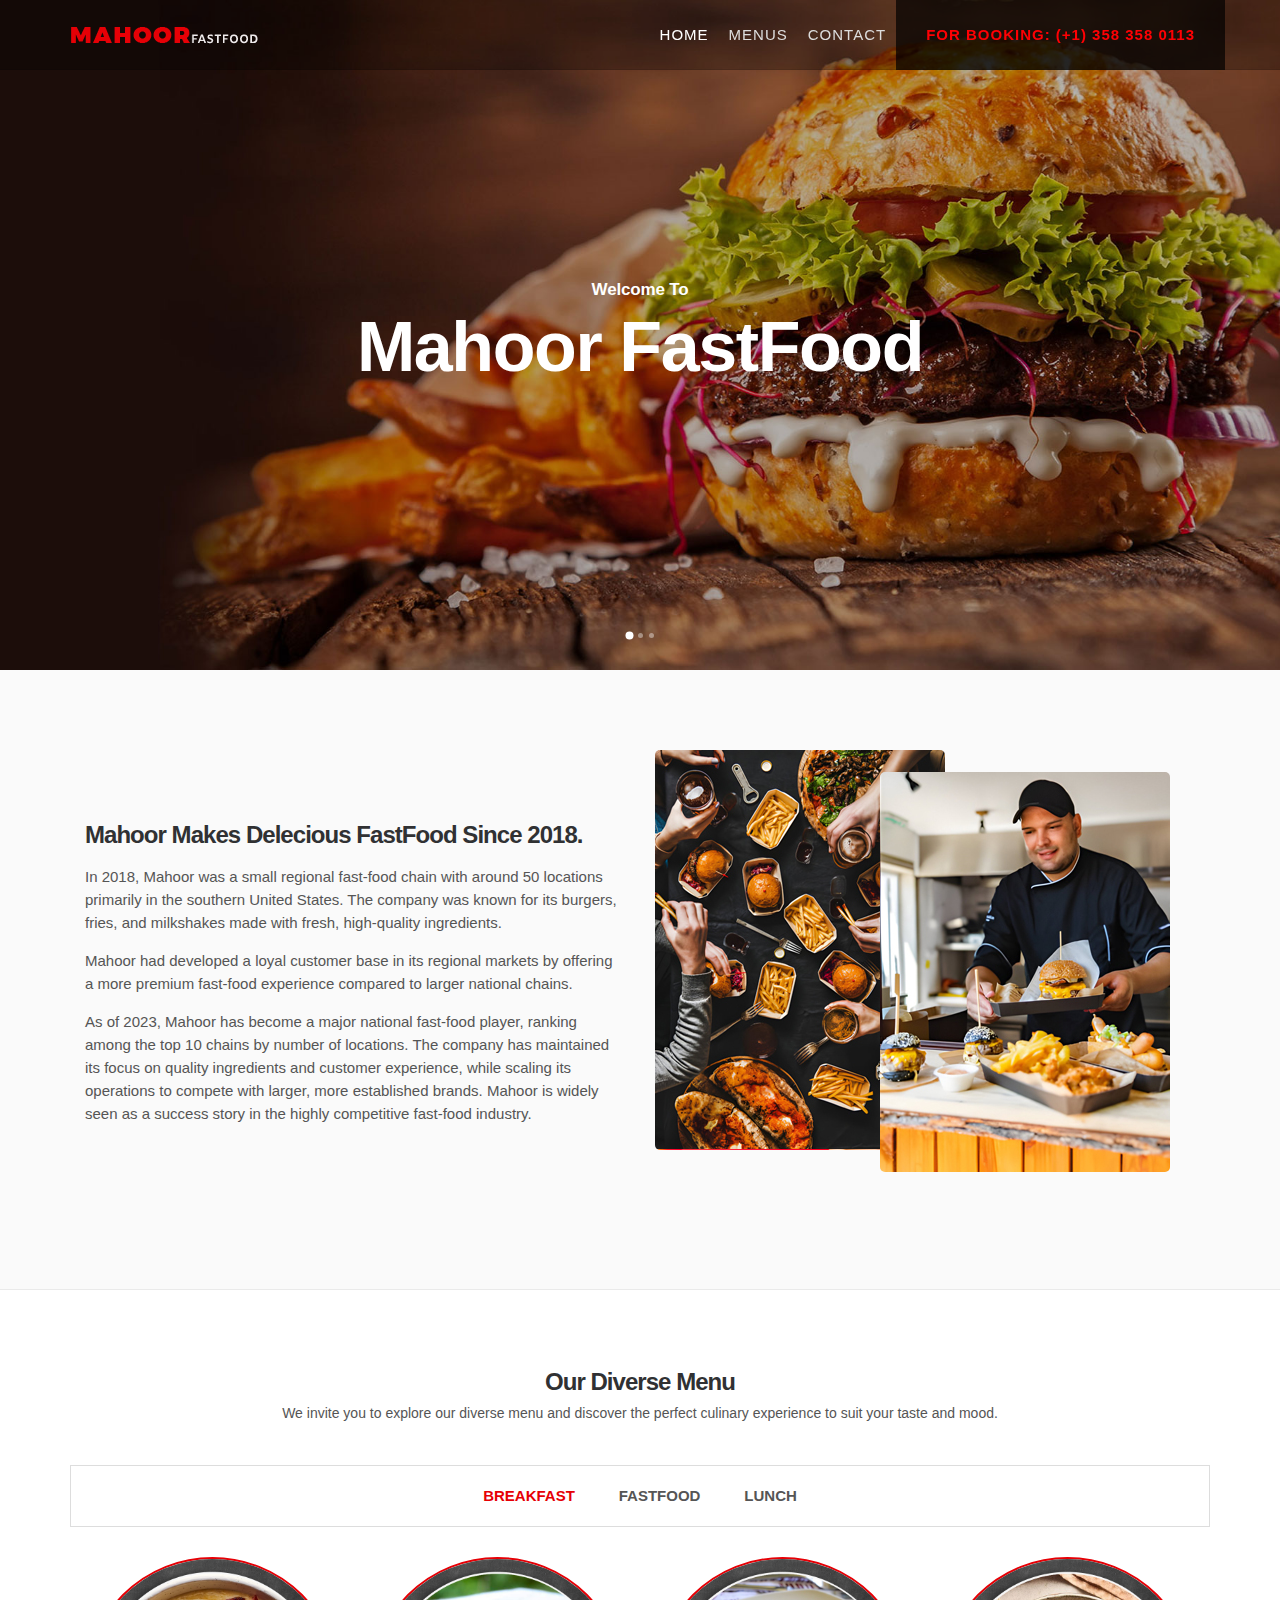
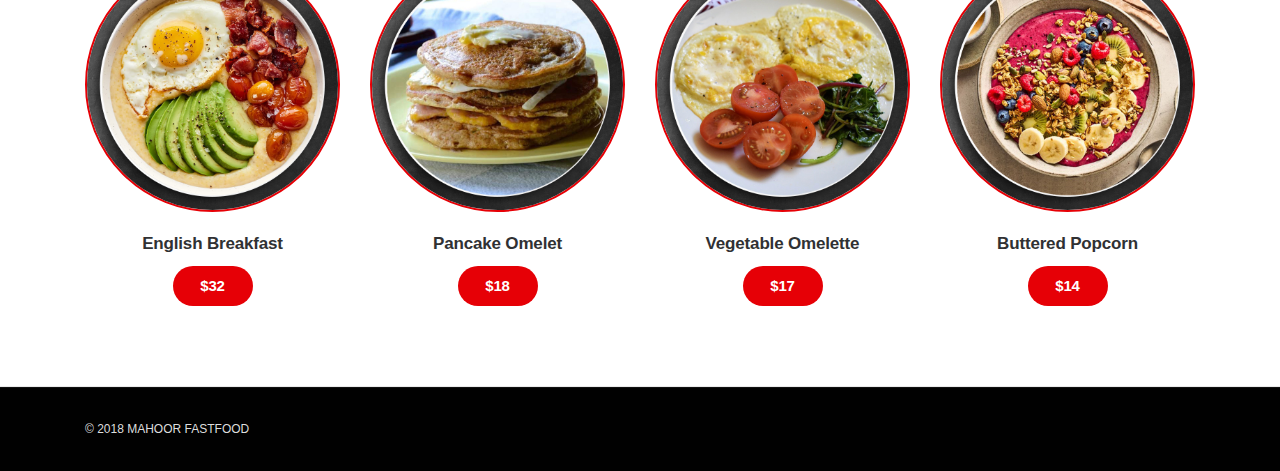
<file: index.html>
<!doctype html>
<html class="no-js" lang="en">  
    <head>
        <meta charset="utf-8">
        <meta name="viewport" content="width=device-width, initial-scale=1">
		<meta name="keywords" content="fastfood, sandwich,  ">
       <meta name="description" content="Mahoor Fastfood invites you to explore our diverse menu and discover the perfect culinary experience to suit your taste and mood.">     
        <title>Mahoor FastFood</title>
        
		<link rel="shortcut icon" type="image/x-icon" href="img/favicon.png">
        <link rel="stylesheet" href="css/bootstrap.min.css">
        <link rel="stylesheet" href="css/owl.carousel.css">
        <link rel="stylesheet" href="css/main.css">
	    <link rel="stylesheet" href="css/responsive.css">
        <script src="js/modernizr-2.8.3-respond-1.4.2.min.js"></script>
    </head>
    <body>
    
        
        <header id="header" class="header_section">
			<nav class="navbar">
				<div class="container">
					<div class="navbar-header">
						<a href="index.html"><img src="img/logo.png" alt="Logo"></a>
					</div>
					<div id="navbar" class="navbar-right">
						<ul id="mainmenu" class="nav navbar-nav nav-menu">
                            <li class="active"><a href="index.html">Home <span class="sr-only">(current)</span></a></li>							
							<li><a href="menu.html">Menus</a></li>                        
							<li><a href="contact.html">Contact</a></li>
                            <li class="tel-style"><a href="tel:0443580113">FOR BOOKING: (+1) 358 358 0113</a></li>
                        </ul>
					</div> 
				</div>
			</nav> 
		</header>  
		
		<section class="slider_section">
            <ul id="main-slider" class="owl-carousel main_slider">
                <li class="main_slide" style="background-image: url(img/slide-1.jpg);">
                    <div class="container">
                        <div class="display-table">
                            <div class="table-cell">
                                <div class="slider_content align-center">
                                    <h3 class="text-white">Welcome To</h3>
                                    <h1 class="text-white">Mahoor FastFood</h1>
                               
                                </div>
                            </div>
                        </div>
                    </div>
                </li>
                <li class="main_slide" style="background-image: url(img/slide-2.jpg);">
                    <div class="container">
                        <div class="display-table">
                            <div class="table-cell">
                                <div class="slider_content align-center">
                                    <h3 class="text-white">Welcome To</h3>
                                    <h1 class="text-white">Mahoor FastFood</h1>
                                    
                                </div>
                            </div>
                        </div>
                    </div>
                </li>
                <li class="main_slide" style="background-image: url(img/slide-3.jpg);">
                    <div class="container">
                        <div class="display-table">
                            <div class="table-cell">
                                <div class="slider_content align-center">
                                    <h3 class="text-white">Welcome To</h3>
                                    <h1 class="text-white">Mahoor FastFood</h1>
                                 
                                </div>
                            </div>
                        </div>
                    </div>
                </li>
            </ul>
        </section> 
		
		<section id="about" class="about_section bg-grey bd-bottom padding">
            <div class="container">
                <div class="col-sm-6">
                    <div class="about_content">
                        <h2 class="mb-15">Mahoor Makes Delecious FastFood Since 2018.</h2>
                        <p>In 2018, Mahoor was a small regional fast-food chain with around 50 locations primarily in the southern United States. The company was known for its burgers, fries, and milkshakes made with fresh, high-quality ingredients. </p>
                        <p>Mahoor had developed a loyal customer base in its regional markets by offering a more premium fast-food experience compared to larger national chains.</p>
                        
                        <p>As of 2023, Mahoor has become a major national fast-food player, ranking among the top 10 chains by number of locations. The company has maintained its focus on quality ingredients and customer experience, while scaling its operations to compete with larger, more established brands. Mahoor is widely seen as a success story in the highly competitive fast-food industry.</p>
                        
                    </div>        
                </div>
                <div class="col-sm-6 hidden-xs">
                    <div class="about_img">
                        <img src="img/about-bg-1.jpg" alt="idea-images" class="about_img_1">
                        <img src="img/about-bg-2.jpg" alt="idea-images" class="about_img_2">
                    </div>
                </div>
            </div>
        </section> 
        
        <section id="menu" class="menu_section bd-bottom padding">
			<div class="container">
				<div class="section_heading align-center mb-40">
					<h2>Our Diverse Menu</h2>
					<p>We invite you to explore our diverse menu and discover the perfect culinary experience to suit your taste and mood.</p>
				</div>
				<div class="menu_items">
					<ul class="tab_menu mb-30">
                        <li class="active"><a href="#breakfast" data-toggle="tab">Breakfast</a></li>
                    
                        <li><a href="#fastfood" data-toggle="tab">Fastfood</a></li>
						<li><a href="#lunch" data-toggle="tab">Lunch</a></li>
					  
                    </ul>
                    <div class="tab-content">
                        <div class="tab-pane fade tab_content in active" id="breakfast">
                            <div class="col-sm-3 col-xs-6 xs-padding">
                               <div class="p-5">

  
  
      <div class="food_content align-center" data-toggle="modal" data-target="#basicModal1">
                                    <img src="img/f-8.jpg" alt="food">
                                    <h3>English Breakfast</h3>
                                     <h4 class="price">$32</h4>
                                </div>


   <div class="modal fade" id="basicModal1" >
  <div class="modal-dialog">
    <div class="modal-content">
      <div class="modal-header">
        <h4 class="modal-title" id="myModalLabel">English Breakfast</h4>
      <p>An English breakfast, also known as a full English breakfast, is a traditional breakfast meal that originated in the United Kingdom. It typically includes the following ingredients:</p>
      </div>
      <div class="d-none">
       <ul>
          <li><b>Bacon:</b> Typically back bacon or streaky bacon, grilled or fried.</li>
<li><b>Sausages:</b> Usually pork sausages, grilled or fried.</li>
<li><b>Eggs:</b> Typically fried, scrambled, or poached.</li>
<li><b>Tomatoes:</b> Either grilled or fried.</li>
<li><b>Mushrooms:</b> Often sautéed or grilled.</li>
<li><b>Baked beans:</b> Canned or homemade baked beans in a tomato-based sauce.</li>
<li><b>Hash browns:</b> Shredded and fried potato patties.</li>
<li><b>Toast or fried bread:</b> Slices of bread, either toasted or fried in the bacon fat.</li>
<li><b>Black pudding:</b> A type of blood sausage.</li>
</ul>
      </div>
      <div class="modal-footer">
        <button type="button" class="btn btn-default" data-dismiss="modal">Close</button>
        <button type="button" class="btn btn-primary">Save changes</button>
        <button type="button" class="btn btn-success" data-dismiss="modal">32$</button>
      </div>
    </div>
  </div>
</div>  
</div>
                            </div> 
                            
                            <div class="col-sm-3 col-xs-6 xs-padding p-5">
                                <div class="food_content align-center" data-toggle="modal" data-target="#basicModal2">
                                    <img src="img/f-88.jpg" alt="food">
                                    <h3>Pancake Omelet </h3>
                                     <h4 class="price">$18</h4>
                                </div>
                                
 <div class="modal fade" id="basicModal2"  >
  <div class="modal-dialog">
    <div class="modal-content">
      <div class="modal-header">
        <h4 class="modal-title" id="myModalLabel">Pancake Omelet</h4>
      
      </div>
      <div class="d-none">
      <ul>
<li> Eggs</li>
 <li>Milk</li>
 <li>Flour</li>
<li> Butter</li>
 </ul>
      </div>
      <div class="modal-footer">
        <button type="button" class="btn btn-default" data-dismiss="modal">Close</button>
        <button type="button" class="btn btn-primary">Save changes</button>
        <button type="button" class="btn btn-success" data-dismiss="modal">32$</button>
      </div>
    </div>
  </div>
</div>
                            </div>
                            
                            
                            
                            
                            
                            
                            
                            
                            
                            
                            
                            
                            
                             
                            
                            <div class="col-sm-3 col-xs-6 xs-padding p-5">                            
                                <div class="food_content align-center" data-toggle="modal" data-target="#basicModal3">
                                    <img src="img/f-888.jpg" alt="food">
                                    <h3>Vegetable Omelette</h3>
                                    <h4 class="price">$17</h4>
                                </div>
                               
  <div class="modal fade" id="basicModal3" >
  <div class="modal-dialog">
    <div class="modal-content">
      <div class="modal-header">
        <h4 class="modal-title" id="myModalLabel">Vegetable Omelette</h4>
      
      </div>
      <div class="d-none">
      <ul>
 <li>Eggs</li>
 <li>Milk</li>
 <li>Butter</li>
 <li>Bell pepper</li>
 <li>Sliced Mushrooms</li>
 <li>Diced Onion</li>
 <li>Cheddar cheese</li>
 <li>Salt and pepper</li>
 </ul>
      </div>
      <div class="modal-footer">
        <button type="button" class="btn btn-default" data-dismiss="modal">Close</button>
        <button type="button" class="btn btn-primary">Save changes</button>
        <button type="button" class="btn btn-success" data-dismiss="modal">32$</button>
      </div>
    </div>
  </div>
</div>
                            </div>
                            
                            
                            
                            <div class="col-sm-3 col-xs-6 xs-padding p-5" >
                                <div class="food_content align-center"  data-toggle="modal" data-target="#basicModal4">
                                    <img src="img/f-8888.jpg" alt="food">
                                    <h3>Buttered Popcorn</h3>                                   
                                    <h4 class="price">$14</h4>
                                </div>
                                <div class="modal fade" id="basicModal4"  >
  <div class="modal-dialog">
    <div class="modal-content">
      <div class="modal-header">
        <h4 class="modal-title" id="myModalLabel">Buttered Popcorn</h4>
      
      </div>
      <div class="d-none">
       <ul>
     <li>Popcorn kernels</li>
 <li>Unsalted Butter, melted</li>
<li>Salt (or to taste)</li>
       </ul>
      </div>
      <div class="modal-footer">
        <button type="button" class="btn btn-default" data-dismiss="modal">Close</button>
        <button type="button" class="btn btn-primary">Save changes</button>
        <button type="button" class="btn btn-success" data-dismiss="modal">32$</button>
      </div>
    </div>
  </div>
</div>
                                
                            </div>
                        </div>  
                           
                        <div class="tab-pane fade tab_content" id="fastfood">
                            <div class="col-sm-3 col-xs-6 xs-padding p-5">
                                <div class="food_content align-center" data-toggle="modal" data-target="#basicModal9">
                                    <img src="img/f-1.jpg" alt="food">
                                    <h3>Double Burger</h3>
                                   <h4 class="price">$30</h4>
                                </div>
                                <div class="modal fade" id="basicModal9" >
  <div class="modal-dialog">
    <div class="modal-content">
      <div class="modal-header">
        <h4 class="modal-title" id="myModalLabel">Double Burger</h4>
      <p>A double burger is a type of hamburger that consists of two beef patties instead of the standard single patty.</p>
      </div>
      <div class="d-none">
      <ul>
      <li> Beef patties</li>  
  <li>Burger buns</li> 
 <li>Slices of cheese (cheddar, American, or your preferred cheese)
<li>Lettuce, tomato, onion (optional toppings)</li> 
<li>Condiments (such as ketchup, mustard, mayonnaise)</li> </ul>
      </div>
      <div class="modal-footer">
        <button type="button" class="btn btn-default" data-dismiss="modal">Close</button>
        <button type="button" class="btn btn-primary">Save changes</button>
        <button type="button" class="btn btn-success" data-dismiss="modal">32$</button>
      </div>
    </div>
  </div>
</div>
                            </div>
                            <div class="col-sm-3 col-xs-6 xs-padding p-5">
                                <div class="food_content align-center" data-toggle="modal" data-target="#basicModal01">
                                    <img src="img/f-2.jpg" alt="food">
                                    <h3>Chicken pizza</h3>
                                     <h4 class="price">$40</h4>
                                </div>
                                
                                <div class="modal fade" id="basicModal01" >
  <div class="modal-dialog">
    <div class="modal-content">
      <div class="modal-header">
        <h4 class="modal-title" id="myModalLabel">Chicken pizza</h4>
      <p>Chicken pizza is a variation of the classic pizza that replaces the traditional ground beef or Italian sausage topping with cooked, shredded or diced chicken. </p>
      </div>
      <div class="d-none">
    <ul><li>    1 pre-made pizza crust or 1 batch of homemade pizza dough</li>
<li>1-2 cups cooked, shredded or diced chicken</li>
<li>1 cup shredded mozzarella cheese</li>
<li>1/2 cup diced onions (optional)</li>
<li>1/2 cup diced bell peppers (optional)</li>
<li>1/4 cup barbecue sauce or pizza sauce</li>
<li>Salt and pepper to taste</li>
</li></ul>
      </div>
      <div class="modal-footer">
        <button type="button" class="btn btn-default" data-dismiss="modal">Close</button>
        <button type="button" class="btn btn-primary">Save changes</button>
        <button type="button" class="btn btn-success" data-dismiss="modal">32$</button>
      </div>
    </div>
  </div>
</div>
                            </div>
                            <div class="col-sm-3 col-xs-6 xs-padding p-5">
                                <div class="food_content align-center" data-toggle="modal" data-target="#basicModal02">
                                    <img src="img/f-3.jpg" alt="food">
                                    <h3>French Fries</h3>
                                     <h4 class="price">$10</h4>
                                </div>
                               <div class="modal fade" id="basicModal02" >
  <div class="modal-dialog">
    <div class="modal-content">
      <div class="modal-header">
        <h4 class="modal-title" id="myModalLabel">French Fries</h4>
      <p>French fries are a classic side dish consisting of long, thin strips of potato that are deep fried until crispy on the outside and tender on the inside.</p>
      </div>
      <div class="d-none">
        <ul><li>        2-3 lbs potatoes (such as russet or Yukon Gold)</li>
<li>Vegetable, canola, or peanut oil for frying</li>
<li>Salt</li></ul>
      </div>
      <div class="modal-footer">
        <button type="button" class="btn btn-default" data-dismiss="modal">Close</button>
        <button type="button" class="btn btn-primary">Save changes</button>
        <button type="button" class="btn btn-success" data-dismiss="modal">32$</button>
      </div>
    </div>
  </div>
</div> 
                            </div>
                            <div class="col-sm-3 col-xs-6 xs-padding p-5">
                                <div class="food_content align-center" data-toggle="modal" data-target="#basicModal03">
                                    <img src="img/f-4.jpg" alt="food">
                                    <h3>Chiken Fries</h3>
                                     <h4 class="price">$20</h4>
                                </div>
                                <div class="modal fade" id="basicModal03" >
  <div class="modal-dialog">
    <div class="modal-content">
      <div class="modal-header">
        <h4 class="modal-title" id="myModalLabel">Chiken Fries</h4>
      <p>Chicken fries are a take on traditional french fries, but instead of using potato, the "fries" are made from strips of breaded and fried chicken.</p>
      </div>
      <div class="d-none">
        <ul>
        <li>1 lb boneless, skinless chicken breasts, cut into 1/2-inch thick strips</li>
 <li>1 cup all-purpose flour </li>
 <li>2 eggs, beaten </li>
 <li>1 cup panko breadcrumbs </li>
 <li>1 tsp paprika </li>
 <li>1 tsp garlic powder </li>
 <li>1/2 tsp salt </li>
 <li>1/4 tsp black pepper </li>
 <li>Vegetable oil for frying </li>
       
        
        </ul>
      </div>
      <div class="modal-footer">
        <button type="button" class="btn btn-default" data-dismiss="modal">Close</button>
        <button type="button" class="btn btn-primary">Save changes</button>
        <button type="button" class="btn btn-success" data-dismiss="modal">32$</button>
      </div>
    </div>
  </div>
</div>
                            </div>
                        </div>  
                        <div class="tab-pane fade tab_content" id="lunch">
                            <div class="col-sm-3 col-xs-6 xs-padding p-5">
                                <div class="food_content align-center" data-toggle="modal" data-target="#basicModal04">
                                    <img src="img/salad1.jpg" alt="food">
                                    <h3>Caesar salad</h3>
                                     <h4 class="price">$40</h4>
                                </div>
                                <div class="modal fade" id="basicModal04" >
  <div class="modal-dialog">
    <div class="modal-content">
      <div class="modal-header">
        <h4 class="modal-title" id="myModalLabel">Basic Modal</h4>
      
      </div>
      <div class="d-none">
        <h3>Modal Bodyerf</h3>
      </div>
      <div class="modal-footer">
        <button type="button" class="btn btn-default" data-dismiss="modal">Close</button>
        <button type="button" class="btn btn-primary">Save changes</button>
        <button type="button" class="btn btn-success" data-dismiss="modal">32$</button>
      </div>
    </div>
  </div>
</div>
                            </div>
                            <div class="col-sm-3 col-xs-6 xs-padding p-5">
                                <div class="food_content align-center" data-toggle="modal" data-target="#basicModal05">
                                    <img src="img/salad2.jpg" alt="food">
                                    <h3>Shawarma Sandwich</h3>
                                     <h4 class="price">$45</h4>
                                </div>
                                <div class="modal fade" id="basicModal05" >
  <div class="modal-dialog">
    <div class="modal-content">
      <div class="modal-header">
        <h4 class="modal-title" id="myModalLabel">Basic Modal</h4>
      
      </div>
      <div class="d-none">
        <h3>Modal Bodyerf</h3>
      </div>
      <div class="modal-footer">
        <button type="button" class="btn btn-default" data-dismiss="modal">Close</button>
        <button type="button" class="btn btn-primary">Save changes</button>
        <button type="button" class="btn btn-success" data-dismiss="modal">32$</button>
      </div>
    </div>
  </div>
</div>
                            </div>
                            <div class="col-sm-3 col-xs-6 xs-padding p-5">
                                <div class="food_content align-center" data-toggle="modal" data-target="#basicModal06">
                                    <img src="img/salad3.jpg" alt="food">
                                    <h3>Chiken Shawarma</h3>
                                     <h4 class="price">$35</h4>
                                </div>
                                <div class="modal fade" id="basicModal06" >
  <div class="modal-dialog">
    <div class="modal-content">
      <div class="modal-header">
        <h4 class="modal-title" id="myModalLabel">Basic Modal</h4>
      
      </div>
      <div class="d-none">
        <h3>Modal Bodyerf</h3>
      </div>
      <div class="modal-footer">
        <button type="button" class="btn btn-default" data-dismiss="modal">Close</button>
        <button type="button" class="btn btn-primary">Save changes</button>
        <button type="button" class="btn btn-success" data-dismiss="modal">32$</button>
      </div>
    </div>
  </div>
</div>
                            </div>
                            <div class="col-sm-3 col-xs-6 xs-padding p-5">
                                <div class="food_content align-center" data-toggle="modal" data-target="#basicModal07">
                                    <img src="img/salad4.jpg" alt="food">
                                    <h3>Keebab</h3>
                                     <h4 class="price">$55</h4>
                                </div>
                                <div class="modal fade" id="basicModal07" >
  <div class="modal-dialog">
    <div class="modal-content">
      <div class="modal-header">
        <h4 class="modal-title" id="myModalLabel">Basic Modal</h4>
      
      </div>
      <div class="d-none">
        <h3>Modal Bodyerf</h3>
      </div>
      <div class="modal-footer">
        <button type="button" class="btn btn-default" data-dismiss="modal">Close</button>
        <button type="button" class="btn btn-primary">Save changes</button>
        <button type="button" class="btn btn-success" data-dismiss="modal">32$</button>
      </div>
    </div>
  </div>
</div>
                            </div>
                        </div> 
                           
                          
                    </div>
				</div>
			</div>
		</section> 

        <footer class="footer_section">
			<div class="container">
				<div class="col-xs-12 xs-padding">
				    <div class="copyright">&copy; 2018 Mahoor FastFood</div>
				</div>
			 
			</div>
		</footer> 
		<script src="js/jquery-1.12.4.min.js"></script>	 
		<script src="js/bootstrap.min.js"></script>       
		<script src="js/owl.carousel.min.js"></script> 
        <script src="js/jquery.slicknav.min.js"></script>		 
		<script src="js/main.js"></script>

    </body>
</html>
</file>
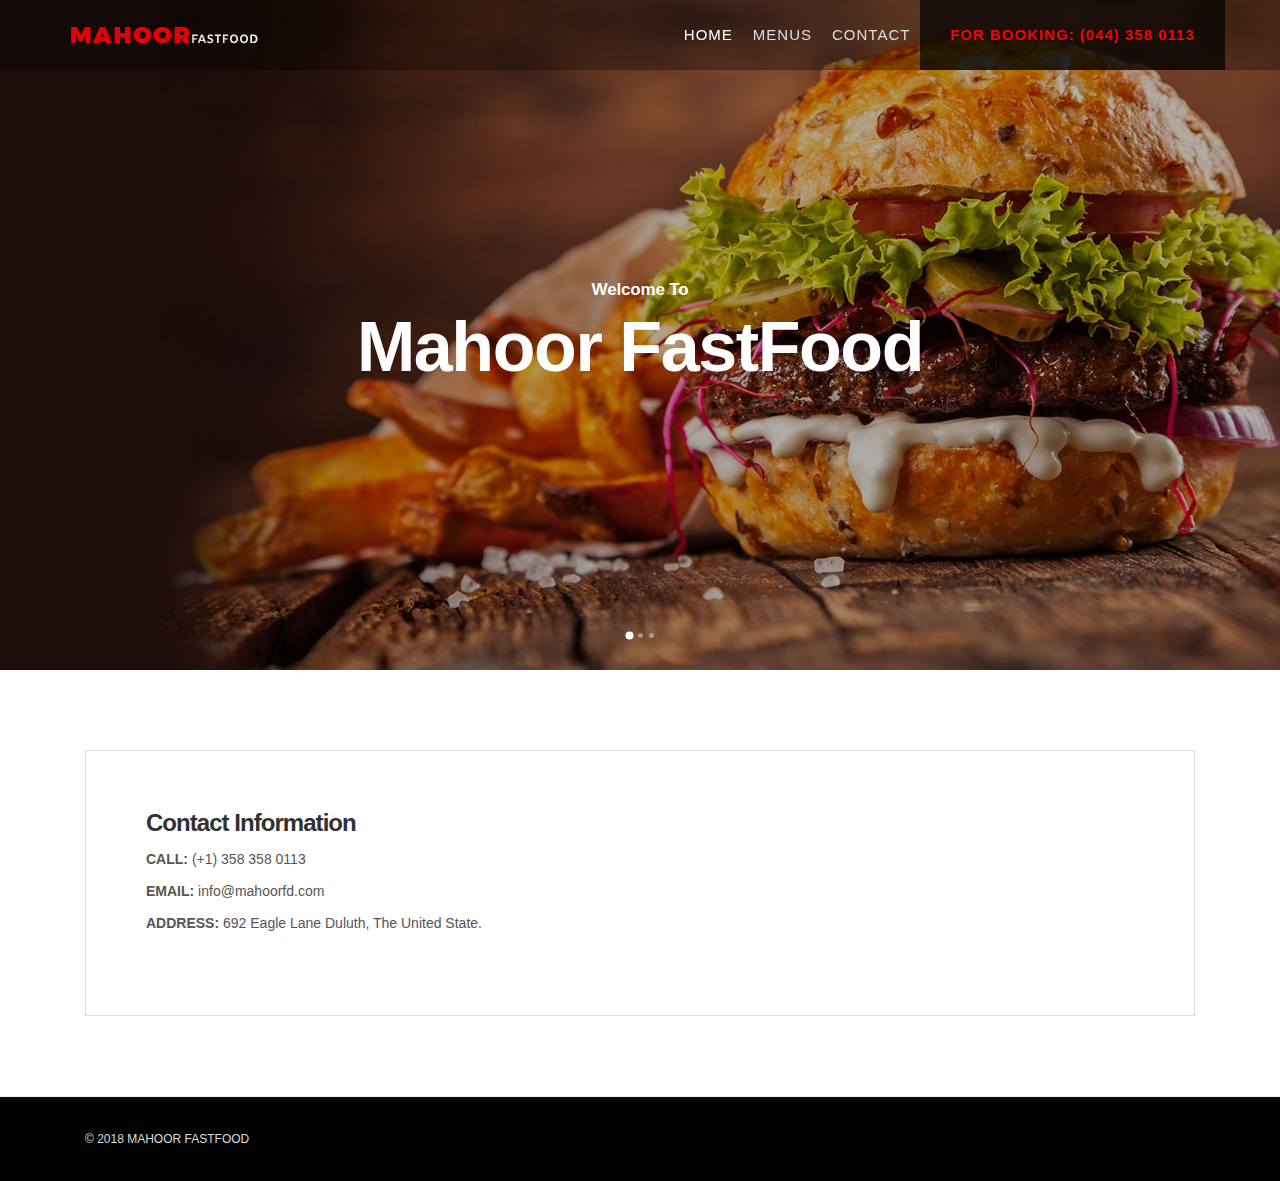
<file: contact.html>
<!doctype html>
<html class="no-js" lang="en">  
    <head>
        <meta charset="utf-8">
        <meta name="viewport" content="width=device-width, initial-scale=1">
		<meta name="keywords" content="fastfood, sandwich,  ">
       <meta name="description" content="Mahoor Fastfood invites you to explore our diverse menu and discover the perfect culinary experience to suit your taste and mood.">     
        <title>Mahoor FastFood</title>
        
		<link rel="shortcut icon" type="image/x-icon" href="img/favicon.png">
        <link rel="stylesheet" href="css/bootstrap.min.css">
        <link rel="stylesheet" href="css/owl.carousel.css">
        <link rel="stylesheet" href="css/main.css">
	    <link rel="stylesheet" href="css/responsive.css">
        <script src="js/modernizr-2.8.3-respond-1.4.2.min.js"></script>
    </head>
    <body>
    
        
        <header id="header" class="header_section">
			<nav class="navbar">
				<div class="container">
					<div class="navbar-header">
						<a href="index.html"><img src="img/logo.png" alt="Logo"></a>
					</div>
					<div id="navbar" class="navbar-right">
						<ul id="mainmenu" class="nav navbar-nav nav-menu">
                            <li class="active"><a href="index.html">Home <span class="sr-only">(current)</span></a></li>							
							<li><a href="menu.html">Menus</a></li>                        
							<li><a href="contact.html">Contact</a></li>
                            <li class="tel-style"><a href="tel:0443580113">FOR BOOKING: (044) 358 0113</a></li>
                        </ul>
					</div> 
				</div>
			</nav> 
		</header>  
		
		<section class="slider_section">
            <ul id="main-slider" class="owl-carousel main_slider">
                <li class="main_slide" style="background-image: url(img/slide-1.jpg);">
                    <div class="container">
                        <div class="display-table">
                            <div class="table-cell">
                                <div class="slider_content align-center">
                                    <h3 class="text-white">Welcome To</h3>
                                    <h1 class="text-white">Mahoor FastFood</h1>
                               
                                </div>
                            </div>
                        </div>
                    </div>
                </li>
                <li class="main_slide" style="background-image: url(img/slide-2.jpg);">
                    <div class="container">
                        <div class="display-table">
                            <div class="table-cell">
                                <div class="slider_content align-center">
                                    <h3 class="text-white">Welcome To</h3>
                                    <h1 class="text-white">Mahoor FastFood</h1>
                                    
                                </div>
                            </div>
                        </div>
                    </div>
                </li>
                <li class="main_slide" style="background-image: url(img/slide-3.jpg);">
                    <div class="container">
                        <div class="display-table">
                            <div class="table-cell">
                                <div class="slider_content align-center">
                                    <h3 class="text-white">Welcome To</h3>
                                    <h1 class="text-white">Mahoor FastFood</h1>
                                 
                                </div>
                            </div>
                        </div>
                    </div>
                </li>
            </ul>
        </section> 
		
		<div class="contact_section bd-bottom padding">
		    <div class="container">
                <div class="col-sm-12 xs-padding">
                     <div class="contact_info">
                        <h2>Contact Information</h2>
                        <p><span>Call: </span>(+1) 358 358 0113<br> <span>Email: </span>info@mahoorfd.com <br> <span>Address: </span>692 Eagle Lane Duluth, The United State.</p>
                    </div>
                </div>
             
		    </div>
		</div> 
        
          

        <footer class="footer_section">
			<div class="container">
				<div class="col-xs-12 xs-padding">
				    <div class="copyright">&copy; 2018 Mahoor FastFood</div>
				</div>
			 
			</div>
		</footer> 
		<script src="js/jquery-1.12.4.min.js"></script>	 
		<script src="js/bootstrap.min.js"></script>       
		<script src="js/owl.carousel.min.js"></script> 
        <script src="js/jquery.slicknav.min.js"></script>		 
		<script src="js/main.js"></script>
        

    </body>
</html>
</file>
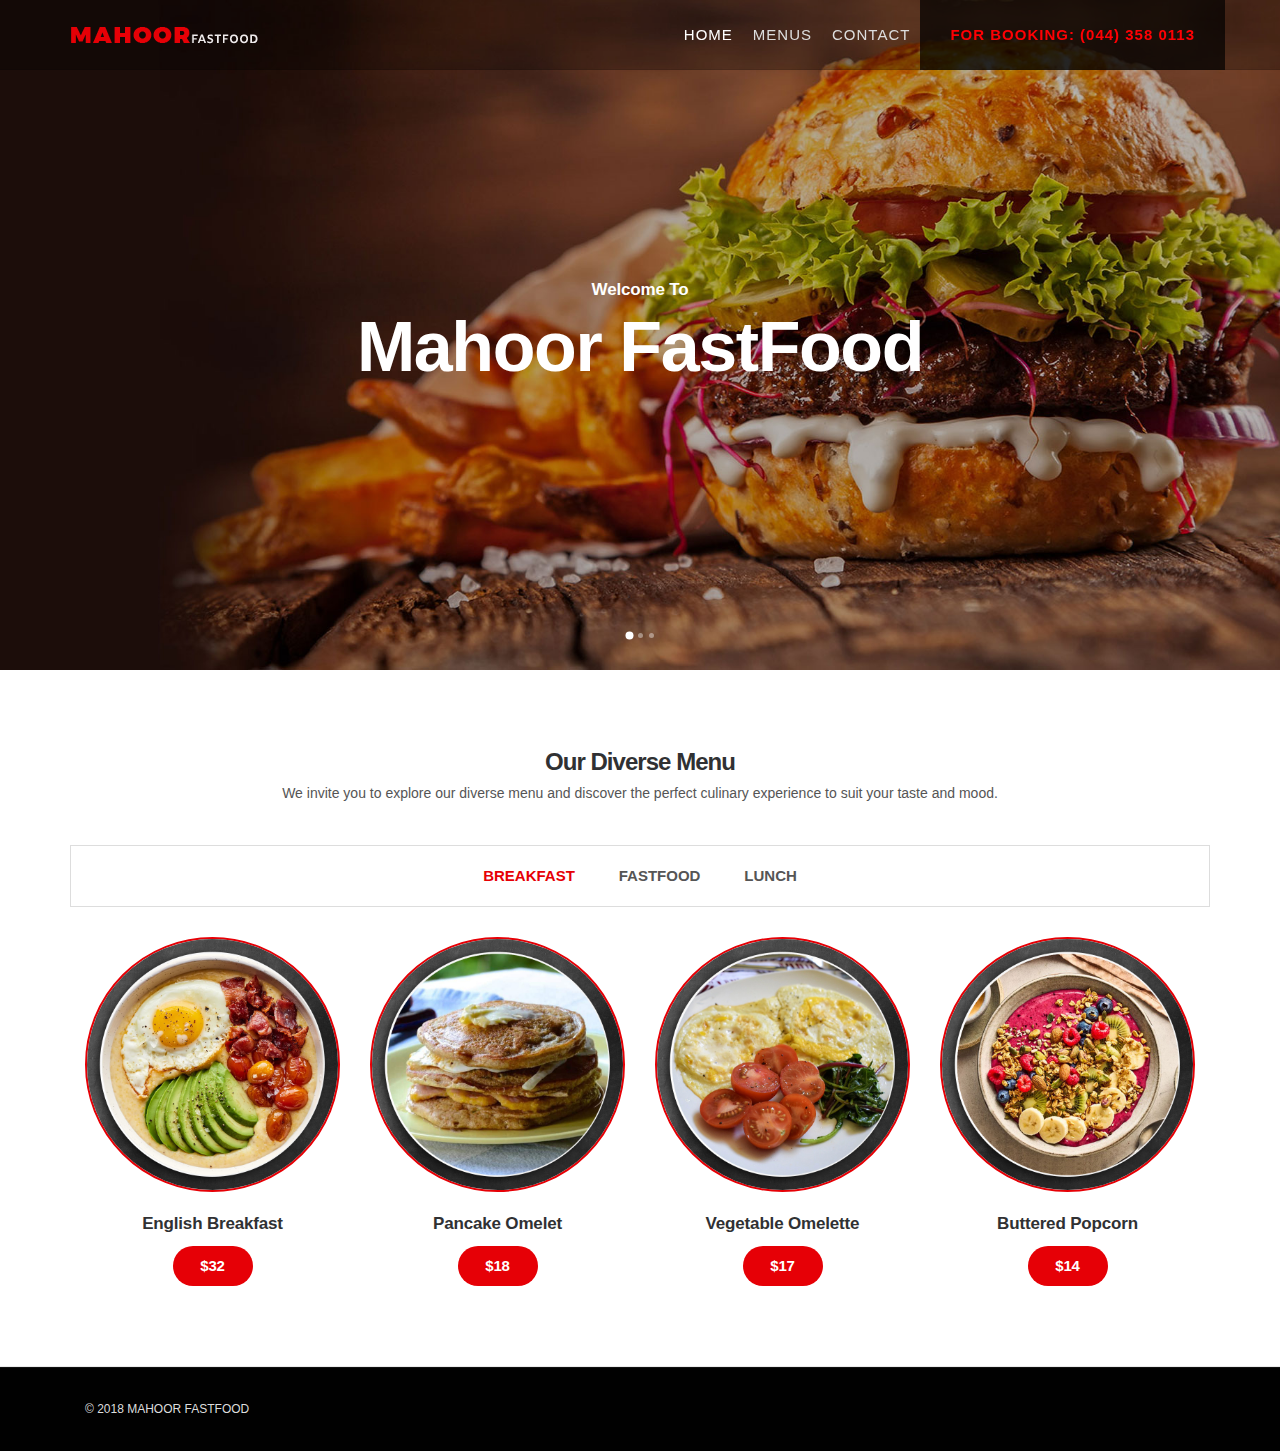
<file: menu.html>
<!doctype html>
<html class="no-js" lang="en">  
    <head>
        <meta charset="utf-8">
        <meta name="viewport" content="width=device-width, initial-scale=1">
		<meta name="keywords" content="fastfood, sandwich,  ">
       <meta name="description" content="Mahoor Fastfood invites you to explore our diverse menu and discover the perfect culinary experience to suit your taste and mood.">     
        <title>Mahoor FastFood</title>
        
		<link rel="shortcut icon" type="image/x-icon" href="img/favicon.png">
        <link rel="stylesheet" href="css/bootstrap.min.css">
        <link rel="stylesheet" href="css/owl.carousel.css">
        <link rel="stylesheet" href="css/main.css">
	    <link rel="stylesheet" href="css/responsive.css">
        <script src="js/modernizr-2.8.3-respond-1.4.2.min.js"></script>
    </head>
    <body>
    
        
        <header id="header" class="header_section">
			<nav class="navbar">
				<div class="container">
					<div class="navbar-header">
						<a href="index.html"><img src="img/logo.png" alt="Logo"></a>
					</div>
					<div id="navbar" class="navbar-right">
						<ul id="mainmenu" class="nav navbar-nav nav-menu">
                           <li class="active"><a href="index.html">Home <span class="sr-only">(current)</span></a></li>							
							<li><a href="menu.html">Menus</a></li>                        
							<li><a href="contact.html">Contact</a></li>
                            <li class="tel-style"><a href="tel:0443580113">FOR BOOKING: (044) 358 0113</a></li>
                        </ul>
					</div> 
				</div>
			</nav> 
		</header>  
		
		<section class="slider_section">
            <ul id="main-slider" class="owl-carousel main_slider">
                <li class="main_slide" style="background-image: url(img/slide-1.jpg);">
                    <div class="container">
                        <div class="display-table">
                            <div class="table-cell">
                                <div class="slider_content align-center">
                                    <h3 class="text-white">Welcome To</h3>
                                    <h1 class="text-white">Mahoor FastFood</h1>
                               
                                </div>
                            </div>
                        </div>
                    </div>
                </li>
                <li class="main_slide" style="background-image: url(img/slide-2.jpg);">
                    <div class="container">
                        <div class="display-table">
                            <div class="table-cell">
                                <div class="slider_content align-center">
                                    <h3 class="text-white">Welcome To</h3>
                                    <h1 class="text-white">Mahoor FastFood</h1>
                                    
                                </div>
                            </div>
                        </div>
                    </div>
                </li>
                <li class="main_slide" style="background-image: url(img/slide-3.jpg);">
                    <div class="container">
                        <div class="display-table">
                            <div class="table-cell">
                                <div class="slider_content align-center">
                                    <h3 class="text-white">Welcome To</h3>
                                    <h1 class="text-white">Mahoor FastFood</h1>
                                 
                                </div>
                            </div>
                        </div>
                    </div>
                </li>
            </ul>
        </section> 
		
		  
        
        <section id="menu" class="menu_section bd-bottom padding">
			<div class="container">
				<div class="section_heading align-center mb-40">
					<h2>Our Diverse Menu</h2>
					<p>We invite you to explore our diverse menu and discover the perfect culinary experience to suit your taste and mood.</p>
				</div>
				<div class="menu_items">
					<ul class="tab_menu mb-30">
                        <li class="active"><a href="#breakfast" data-toggle="tab">Breakfast</a></li>
                    
                        <li><a href="#fastfood" data-toggle="tab">Fastfood</a></li>
						<li><a href="#lunch" data-toggle="tab">Lunch</a></li>
					  
                    </ul>
                    <div class="tab-content">
                        <div class="tab-pane fade tab_content in active" id="breakfast">
                            <div class="col-sm-3 col-xs-6 xs-padding">
                               <div class="p-5">

  
  
      <div class="food_content align-center" data-toggle="modal" data-target="#basicModal1">
                                    <img src="img/f-8.jpg" alt="food">
                                    <h3>English Breakfast</h3>
                                     <h4 class="price">$32</h4>
                                </div>


   <div class="modal fade" id="basicModal1" >
  <div class="modal-dialog">
    <div class="modal-content">
      <div class="modal-header">
        <h4 class="modal-title" id="myModalLabel">English Breakfast</h4>
      <p>An English breakfast, also known as a full English breakfast, is a traditional breakfast meal that originated in the United Kingdom. It typically includes the following ingredients:</p>
      </div>
      <div class="d-none">
       <ul>
          <li><b>Bacon:</b> Typically back bacon or streaky bacon, grilled or fried.</li>
<li><b>Sausages:</b> Usually pork sausages, grilled or fried.</li>
<li><b>Eggs:</b> Typically fried, scrambled, or poached.</li>
<li><b>Tomatoes:</b> Either grilled or fried.</li>
<li><b>Mushrooms:</b> Often sautéed or grilled.</li>
<li><b>Baked beans:</b> Canned or homemade baked beans in a tomato-based sauce.</li>
<li><b>Hash browns:</b> Shredded and fried potato patties.</li>
<li><b>Toast or fried bread:</b> Slices of bread, either toasted or fried in the bacon fat.</li>
<li><b>Black pudding:</b> A type of blood sausage.</li>
</ul>
      </div>
      <div class="modal-footer">
        <button type="button" class="btn btn-default" data-dismiss="modal">Close</button>
        <button type="button" class="btn btn-primary">Save changes</button>
        <button type="button" class="btn btn-success" data-dismiss="modal">32$</button>
      </div>
    </div>
  </div>
</div>  
</div>
                            </div> 
                            
                            <div class="col-sm-3 col-xs-6 xs-padding p-5">
                                <div class="food_content align-center" data-toggle="modal" data-target="#basicModal2">
                                    <img src="img/f-88.jpg" alt="food">
                                    <h3>Pancake Omelet </h3>
                                     <h4 class="price">$18</h4>
                                </div>
                                
 <div class="modal fade" id="basicModal2"  >
  <div class="modal-dialog">
    <div class="modal-content">
      <div class="modal-header">
        <h4 class="modal-title" id="myModalLabel">Pancake Omelet</h4>
      
      </div>
      <div class="d-none">
      <ul>
<li> Eggs</li>
 <li>Milk</li>
 <li>Flour</li>
<li> Butter</li>
 </ul>
      </div>
      <div class="modal-footer">
        <button type="button" class="btn btn-default" data-dismiss="modal">Close</button>
        <button type="button" class="btn btn-primary">Save changes</button>
        <button type="button" class="btn btn-success" data-dismiss="modal">32$</button>
      </div>
    </div>
  </div>
</div>
                            </div>
                            
                            
                            
                            
                            
                            
                            
                            
                            
                            
                            
                            
                            
                             
                            
                            <div class="col-sm-3 col-xs-6 xs-padding p-5">                            
                                <div class="food_content align-center" data-toggle="modal" data-target="#basicModal3">
                                    <img src="img/f-888.jpg" alt="food">
                                    <h3>Vegetable Omelette</h3>
                                    <h4 class="price">$17</h4>
                                </div>
                               
  <div class="modal fade" id="basicModal3" >
  <div class="modal-dialog">
    <div class="modal-content">
      <div class="modal-header">
        <h4 class="modal-title" id="myModalLabel">Vegetable Omelette</h4>
      
      </div>
      <div class="d-none">
      <ul>
 <li>Eggs</li>
 <li>Milk</li>
 <li>Butter</li>
 <li>Bell pepper</li>
 <li>Sliced Mushrooms</li>
 <li>Diced Onion</li>
 <li>Cheddar cheese</li>
 <li>Salt and pepper</li>
 </ul>
      </div>
      <div class="modal-footer">
        <button type="button" class="btn btn-default" data-dismiss="modal">Close</button>
        <button type="button" class="btn btn-primary">Save changes</button>
        <button type="button" class="btn btn-success" data-dismiss="modal">32$</button>
      </div>
    </div>
  </div>
</div>
                            </div>
                            
                            
                            
                            <div class="col-sm-3 col-xs-6 xs-padding p-5" >
                                <div class="food_content align-center"  data-toggle="modal" data-target="#basicModal4">
                                    <img src="img/f-8888.jpg" alt="food">
                                    <h3>Buttered Popcorn</h3>                                   
                                    <h4 class="price">$14</h4>
                                </div>
                                <div class="modal fade" id="basicModal4"  >
  <div class="modal-dialog">
    <div class="modal-content">
      <div class="modal-header">
        <h4 class="modal-title" id="myModalLabel">Buttered Popcorn</h4>
      
      </div>
      <div class="d-none">
       <ul>
     <li>Popcorn kernels</li>
 <li>Unsalted Butter, melted</li>
<li>Salt (or to taste)</li>
       </ul>
      </div>
      <div class="modal-footer">
        <button type="button" class="btn btn-default" data-dismiss="modal">Close</button>
        <button type="button" class="btn btn-primary">Save changes</button>
        <button type="button" class="btn btn-success" data-dismiss="modal">32$</button>
      </div>
    </div>
  </div>
</div>
                                
                            </div>
                        </div>  
                           
                        <div class="tab-pane fade tab_content" id="fastfood">
                            <div class="col-sm-3 col-xs-6 xs-padding p-5">
                                <div class="food_content align-center" data-toggle="modal" data-target="#basicModal9">
                                    <img src="img/f-1.jpg" alt="food">
                                    <h3>Double Burger</h3>
                                   <h4 class="price">$30</h4>
                                </div>
                                <div class="modal fade" id="basicModal9" >
  <div class="modal-dialog">
    <div class="modal-content">
      <div class="modal-header">
        <h4 class="modal-title" id="myModalLabel">Double Burger</h4>
      <p>A double burger is a type of hamburger that consists of two beef patties instead of the standard single patty.</p>
      </div>
      <div class="d-none">
      <ul>
      <li> Beef patties</li>  
  <li>Burger buns</li> 
 <li>Slices of cheese (cheddar, American, or your preferred cheese)
<li>Lettuce, tomato, onion (optional toppings)</li> 
<li>Condiments (such as ketchup, mustard, mayonnaise)</li> </ul>
      </div>
      <div class="modal-footer">
        <button type="button" class="btn btn-default" data-dismiss="modal">Close</button>
        <button type="button" class="btn btn-primary">Save changes</button>
        <button type="button" class="btn btn-success" data-dismiss="modal">32$</button>
      </div>
    </div>
  </div>
</div>
                            </div>
                            <div class="col-sm-3 col-xs-6 xs-padding p-5">
                                <div class="food_content align-center" data-toggle="modal" data-target="#basicModal01">
                                    <img src="img/f-2.jpg" alt="food">
                                    <h3>Chicken pizza</h3>
                                     <h4 class="price">$40</h4>
                                </div>
                                
                                <div class="modal fade" id="basicModal01" >
  <div class="modal-dialog">
    <div class="modal-content">
      <div class="modal-header">
        <h4 class="modal-title" id="myModalLabel">Chicken pizza</h4>
      <p>Chicken pizza is a variation of the classic pizza that replaces the traditional ground beef or Italian sausage topping with cooked, shredded or diced chicken. </p>
      </div>
      <div class="d-none">
    <ul><li>    1 pre-made pizza crust or 1 batch of homemade pizza dough</li>
<li>1-2 cups cooked, shredded or diced chicken</li>
<li>1 cup shredded mozzarella cheese</li>
<li>1/2 cup diced onions (optional)</li>
<li>1/2 cup diced bell peppers (optional)</li>
<li>1/4 cup barbecue sauce or pizza sauce</li>
<li>Salt and pepper to taste</li>
</li></ul>
      </div>
      <div class="modal-footer">
        <button type="button" class="btn btn-default" data-dismiss="modal">Close</button>
        <button type="button" class="btn btn-primary">Save changes</button>
        <button type="button" class="btn btn-success" data-dismiss="modal">32$</button>
      </div>
    </div>
  </div>
</div>
                            </div>
                            <div class="col-sm-3 col-xs-6 xs-padding p-5">
                                <div class="food_content align-center" data-toggle="modal" data-target="#basicModal02">
                                    <img src="img/f-3.jpg" alt="food">
                                    <h3>French Fries</h3>
                                     <h4 class="price">$10</h4>
                                </div>
                               <div class="modal fade" id="basicModal02" >
  <div class="modal-dialog">
    <div class="modal-content">
      <div class="modal-header">
        <h4 class="modal-title" id="myModalLabel">French Fries</h4>
      <p>French fries are a classic side dish consisting of long, thin strips of potato that are deep fried until crispy on the outside and tender on the inside.</p>
      </div>
      <div class="d-none">
        <ul><li>        2-3 lbs potatoes (such as russet or Yukon Gold)</li>
<li>Vegetable, canola, or peanut oil for frying</li>
<li>Salt</li></ul>
      </div>
      <div class="modal-footer">
        <button type="button" class="btn btn-default" data-dismiss="modal">Close</button>
        <button type="button" class="btn btn-primary">Save changes</button>
        <button type="button" class="btn btn-success" data-dismiss="modal">32$</button>
      </div>
    </div>
  </div>
</div> 
                            </div>
                            <div class="col-sm-3 col-xs-6 xs-padding p-5">
                                <div class="food_content align-center" data-toggle="modal" data-target="#basicModal03">
                                    <img src="img/f-4.jpg" alt="food">
                                    <h3>Chiken Fries</h3>
                                     <h4 class="price">$20</h4>
                                </div>
                                <div class="modal fade" id="basicModal03" >
  <div class="modal-dialog">
    <div class="modal-content">
      <div class="modal-header">
        <h4 class="modal-title" id="myModalLabel">Chiken Fries</h4>
      <p>Chicken fries are a take on traditional french fries, but instead of using potato, the "fries" are made from strips of breaded and fried chicken.</p>
      </div>
      <div class="d-none">
        <ul>
        <li>1 lb boneless, skinless chicken breasts, cut into 1/2-inch thick strips</li>
 <li>1 cup all-purpose flour </li>
 <li>2 eggs, beaten </li>
 <li>1 cup panko breadcrumbs </li>
 <li>1 tsp paprika </li>
 <li>1 tsp garlic powder </li>
 <li>1/2 tsp salt </li>
 <li>1/4 tsp black pepper </li>
 <li>Vegetable oil for frying </li>
       
        
        </ul>
      </div>
      <div class="modal-footer">
        <button type="button" class="btn btn-default" data-dismiss="modal">Close</button>
        <button type="button" class="btn btn-primary">Save changes</button>
        <button type="button" class="btn btn-success" data-dismiss="modal">32$</button>
      </div>
    </div>
  </div>
</div>
                            </div>
                        </div>  
                        <div class="tab-pane fade tab_content" id="lunch">
                            <div class="col-sm-3 col-xs-6 xs-padding p-5">
                                <div class="food_content align-center" data-toggle="modal" data-target="#basicModal04">
                                    <img src="img/salad1.jpg" alt="food">
                                    <h3>Caesar salad</h3>
                                     <h4 class="price">$40</h4>
                                </div>
                                <div class="modal fade" id="basicModal04" >
  <div class="modal-dialog">
    <div class="modal-content">
      <div class="modal-header">
        <h4 class="modal-title" id="myModalLabel">Basic Modal</h4>
      
      </div>
      <div class="d-none">
        <h3>Modal Bodyerf</h3>
      </div>
      <div class="modal-footer">
        <button type="button" class="btn btn-default" data-dismiss="modal">Close</button>
        <button type="button" class="btn btn-primary">Save changes</button>
        <button type="button" class="btn btn-success" data-dismiss="modal">32$</button>
      </div>
    </div>
  </div>
</div>
                            </div>
                            <div class="col-sm-3 col-xs-6 xs-padding p-5">
                                <div class="food_content align-center" data-toggle="modal" data-target="#basicModal05">
                                    <img src="img/salad2.jpg" alt="food">
                                    <h3>Shawarma Sandwich</h3>
                                     <h4 class="price">$45</h4>
                                </div>
                                <div class="modal fade" id="basicModal05" >
  <div class="modal-dialog">
    <div class="modal-content">
      <div class="modal-header">
        <h4 class="modal-title" id="myModalLabel">Basic Modal</h4>
      
      </div>
      <div class="d-none">
        <h3>Modal Bodyerf</h3>
      </div>
      <div class="modal-footer">
        <button type="button" class="btn btn-default" data-dismiss="modal">Close</button>
        <button type="button" class="btn btn-primary">Save changes</button>
        <button type="button" class="btn btn-success" data-dismiss="modal">32$</button>
      </div>
    </div>
  </div>
</div>
                            </div>
                            <div class="col-sm-3 col-xs-6 xs-padding p-5">
                                <div class="food_content align-center" data-toggle="modal" data-target="#basicModal06">
                                    <img src="img/salad3.jpg" alt="food">
                                    <h3>Chiken Shawarma</h3>
                                     <h4 class="price">$35</h4>
                                </div>
                                <div class="modal fade" id="basicModal06" >
  <div class="modal-dialog">
    <div class="modal-content">
      <div class="modal-header">
        <h4 class="modal-title" id="myModalLabel">Basic Modal</h4>
      
      </div>
      <div class="d-none">
        <h3>Modal Bodyerf</h3>
      </div>
      <div class="modal-footer">
        <button type="button" class="btn btn-default" data-dismiss="modal">Close</button>
        <button type="button" class="btn btn-primary">Save changes</button>
        <button type="button" class="btn btn-success" data-dismiss="modal">32$</button>
      </div>
    </div>
  </div>
</div>
                            </div>
                            <div class="col-sm-3 col-xs-6 xs-padding p-5">
                                <div class="food_content align-center" data-toggle="modal" data-target="#basicModal07">
                                    <img src="img/salad4.jpg" alt="food">
                                    <h3>Keebab</h3>
                                     <h4 class="price">$55</h4>
                                </div>
                                <div class="modal fade" id="basicModal07" >
  <div class="modal-dialog">
    <div class="modal-content">
      <div class="modal-header">
        <h4 class="modal-title" id="myModalLabel">Basic Modal</h4>
      
      </div>
      <div class="d-none">
        <h3>Modal Bodyerf</h3>
      </div>
      <div class="modal-footer">
        <button type="button" class="btn btn-default" data-dismiss="modal">Close</button>
        <button type="button" class="btn btn-primary">Save changes</button>
        <button type="button" class="btn btn-success" data-dismiss="modal">32$</button>
      </div>
    </div>
  </div>
</div>
                            </div>
                        </div> 
                           
                          
                    </div>
				</div>
			</div>
		</section> 

        <footer class="footer_section">
			<div class="container">
				<div class="col-xs-12 xs-padding">
				    <div class="copyright">&copy; 2018 Mahoor FastFood</div>
				</div>
			 
			</div>
		</footer> 
		<script src="js/jquery-1.12.4.min.js"></script>	 
		<script src="js/bootstrap.min.js"></script>       
		<script src="js/owl.carousel.min.js"></script> 
        <script src="js/jquery.slicknav.min.js"></script>		 
		<script src="js/main.js"></script>

    </body>
</html>
</file>
<file: css/main.css>
* {
	padding: 0;
	margin: 0;
}
body {
	background-color: #fff;
	font-family: 'Open Sans', sans-serif;
	font-size: 14px;
	line-height: 23px;
	color: #555;
	font-weight: 400;
	position: relative;
	overflow-x: hidden;
}
h1 {
	font-family: 'Arizonia', sans-serif;
	-webkit-font-smoothing: antialiased;
	color: #fff;
}
h2, h3, h4, h5, h6 {
	font-family: 'Playfair Display', sans-serif;
	-webkit-font-smoothing: antialiased;
	color: #282828;
}
h1 {
	font-size: 70px;
	line-height: 1;
	margin: 0 0 10px;
	letter-spacing: -0.02em;
	font-weight: bold;
}
h2 {
	font-size: 24px;
	color: #303133;
	margin: 0 0 8px;
	font-weight: 600;
	line-height: 1;
	letter-spacing: -0.04em;
}
h3, h4 {
	margin: 0 0 10px;
	font-weight: 600;
	line-height: 1.4;
	color: #303133;
	letter-spacing: -0.01em;
}
h3 {
	font-size: 17px;
}
h4 {
	font-size: 15px;
}
h5, h6 {
	font-size: 14px;
	margin: 0 0 10px;
}
img {
	border: none;
	outline: none;
}
ul {
	display: block;
	list-style: none;
	padding: 0;
	margin: 0;
}
p, li, a, span {
}
p {
	font-size: 14px;
	margin-bottom: 15px;
}
a, a:hover {
	text-decoration: none;
}
a:focus {
	outline: 0;
	text-decoration: none;
}
input::-webkit-input-placeholder, textarea::-webkit-input-placeholder {
 color: #888 !important;
}
 input:-moz-placeholder, textarea:-moz-placeholder { /* Firefox 18- */
 color: #888 !important;
}
 input::-moz-placeholder, textarea::-moz-placeholder {  /* Firefox 19+ */
 color: #888 !important;
}
.p-5 {
	cursor: pointer;
}
input:-ms-input-placeholder, textarea:-ms-input-placeholder {
 color: #888 !important;
}
button {
	border: none;
	background: none;
}
/* Helper Class */
.padding {
	padding: 80px 0;
}
.no-padding {
	padding: 0;
}
.mb-15 {
	line-height: 31px;
	margin-bottom: 15px;
}
.mb-20 {
	margin-bottom: 20px;
}
.mb-25 {
	margin-bottom: 25px;
}
.mb-30 {
	margin-bottom: 30px;
}
.mb-35 {
	margin-bottom: 35px;
}
.mb-40 {
	margin-bottom: 40px;
}
.mb-45 {
	margin-bottom: 45px;
}
.mb-50 {
	margin-bottom: 50px;
}
.mt-40 {
	margin-top: 40px;
}
.fz-28 {
	font-size: 28px;
}
.fz-24 {
	font-size: 24px;
}
.fz-22 {
	font-size: 22px;
}
.fz-20 {
	font-size: 20px;
}
.fz-18 {
	font-size: 18px;
}
.fz-16 {
	font-size: 16px;
}
.display-block {
	display: block;
}
.text-black {
	color: #282828;
}
.text-white {
	color: #ffffff;
}
.align-left {
	text-align: left;
}
.align-right {
	text-align: right;
}
.align-center {
	text-align: center;
}
.fl-right {
	float: right;
}
.fl-left {
	float: left;
}
.display-table {
	width: 100%;
	height: 100%;
	display: table;
}
.table-cell {
	display: table-cell;
	vertical-align: middle;
}
.container {
	height: 100%;
}
.overlay {
	width: 100%;
	position: relative;
	z-index: 1;
}
.overlay:before {
	content: '';
	width: 100%;
	height: 100%;
	position: absolute;
	left: 0;
	top: 0;
	z-index: -1;
}
.bg-grey {
	background-color: #fafafa;
}
.bd-bottom {
	border-bottom: 1px solid #eaeaea;
}
.bg_dark {
	background-color: #232323;
}
a, a:hover, .overlay, img, .form-control, .form-control:hover, button {
	-webkit-transition: all 0.5s;
	-o-transition: all 0.5s;
	transition: all 0.5s;
}
/* ==========================================================================
   2.0 Header Section
   ========================================================================== */
.header_section {
	width: 100%;
	height: 70px;
	z-index: 999;
	position: absolute;
	border-bottom: 1px solid rgba(0,0,0,0.1);
	left: 0;
	top: 0;
	background: rgba(0,0,0,0.3);
}
.navbar-fixed-top.header_section {
	background-color: #010101;
	border-bottom: none;
	position: fixed;
}
.navbar-fixed-top .navbar-collapse {
	max-height: 100%;
}
.navbar {
	border: medium none;
	-moz-border-radius: 0;
	-webkit-border-radius: 0;
	-ms-border-radius: 0;
	border-radius: 0;
	margin: 0;
	position: relative;
}
.navbar-header {
	padding: 22px 0;
}
/*Logo */
.navbar-header .brand {
	font-size: 23px;
	color: #fff;
	font-family: 'Playfair Display', sans-serif;
	letter-spacing: -2px;
	font-weight: 700;
}
.navbar-header .brand.logo-dark, .navbar-fixed-top .navbar-header .brand {
	color: #282828;
}
.navbar-header .nav-btn {
	padding: 8px;
	border-radius: 1px;
}
.navbar-header .nav-btn .icon-bar {
	background-color: #ddd;
	width: 18px;
}
.navbar-header .nav-btn:hover, .navbar-header .nav-btn:focus {
	opacity: 0.8;
}
/*Nav Menu */
#navbar {
	z-index: 999;
}
ul.nav {
}
ul.nav > li {
}
ul.nav > li > a {
	color: #ddd;
	font-family: 'Open Sans', sans-serif;
	display: inline-block;
	vertical-align: middle;
	padding: 0 10px;
	letter-spacing: 1px;
	font-size: 15px;
	text-transform: uppercase;
	line-height: 70px;
	z-index: 1;
}
ul.nav > li > a:hover, ul.nav > li > a:focus, ul.nav > li.active > a {
	background: none;
	color: #fff;
}
ul.text-dark-menu > li > a, .navbar-fixed-top ul.nav > li > a {
	color: #888;
}
ul.text-dark-menu > li.active > a, ul.text-dark-menu > li > a:focus, ul.text-dark-menu > li > a:hover, .navbar-fixed-top ul.nav > li > a:hover, .navbar-fixed-top ul.nav > li > a:focus, .navbar-fixed-top ul.nav > li.active > a {
	color: #e60006;
}
/*Mobile Menu */
.slicknav_menu {
	background: none;
	padding: 8px 0;
	display: none;
}
.slicknav_nav {
	background-color: #010101;
}
.js .slicknav_menu {
	width: 100%;
	position: absolute;
	right: 0;
	top: 0;
}
.slicknav_btn {
	background-color: transparent;
	margin: 10px 5px 19px;
}
.slicknav_nav .slicknav_row:hover, .slicknav_nav .slicknav_row, .slicknav_nav a, .slicknav_nav a:hover {
	-moz-border-radius: 0;
	-webkit-border-radius: 0;
	-o-border-radius: 0;
	border-radius: 0;
}
.slicknav_nav .slicknav_row, .slicknav_nav a {
	padding: 10px 15px;
	margin: 0;
	color: #777;
}
.slicknav_nav a .caret {
	display: none;
}
.slicknav_nav ul {
	margin: 0;
}
.slicknav_nav ul li a {
	padding-left: 30px;
	font-size: 12px;
}
.slicknav_nav .slicknav_row:hover, .slicknav_nav a:hover {
	background-color: transparent;
	color: #fff;
}
/* ==========================================================================
    3.0 Slider Section
   ========================================================================== */
.slider_section {
}
.slider_content .btn_group a {
	margin: 0 10px 0 0;
}
.main_slide {
	background-repeat: no-repeat;
	-webkit-background-size: cover;
	background-size: cover;
	height: 670px;
}
.main_slider .owl-nav {
}
.main_slider .owl-nav div {
	color: #fff;
	width: 60px;
	height: 100px;
	font-size: 30px;
	text-align: center;
	line-height: 100px;
	position: absolute;
	left: 0;
	top: calc(50% - 60px);
	opacity: 0.5;
	transition: all 0.5s ease-in-out;
}
.main_slider .owl-nav div:hover {
	opacity: 1;
	transition: all 0.5s ease-in-out;
}
.main_slider .owl-nav div.owl-next {
	left: auto;
	right: 0;
}
.main_slider .owl-dots {
	width: 100%;
	display: block;
	text-align: center;
	position: absolute;
	left: 0;
	bottom: 25px;
}
.main_slider .owl-dots div {
	background-color: rgba(255,255,255,0.4);
	width: 5px;
	height: 5px;
	border-radius: 50%;
	display: inline-block;
	margin: 0 3px;
	transition: all 0.5s ease-in-out;
}
.main_slider .owl-dots div.active {
	background-color: rgba(255,255,255,1);
	-webkit-transform: scale(1.6);
	transform: scale(1.6);
	transition: all 0.5s ease-in-out;
}
/* ==========================================================================
    4.0 About Section
   ========================================================================== */
.about_section {
}
.about_section h3 {
}
.about_section p {
	font-size: 15px;
}
.about_section .about_content {
	padding: 69px 0;
}
.about_section .about_img img {
	border-radius: 5px;
}
.about_section .about_img_2 {
	margin: -380px 0 0 225px;
}
.company img {
	width: 100%;
	border-radius: 5px;
}
/* ==========================================================================
    5.0 Food Menu Section
   ========================================================================== */
.menu_section {
}
.tab_menu {
	background-color: transparent;
	border: 1px solid #ddd;
	display: block;
	text-align: center;
	overflow: hidden;
}
.tab_menu li {
	display: inline-block;
}
.tab_menu li a {
	display: inline-block;
	line-height: 60px;
	font-size: 15px;
	text-transform: uppercase;
	font-weight: bold;
	padding: 0 20px;
	color: #555;
}
.tab_menu li.active a, .tab_menu li a:hover {
	color: #e60006;
}
.tab_content {
	overflow: hidden;
}
.tab_content img {
	border-radius: 50%;
	width: 100%;
	margin-bottom: 20px;
	border: 2px solid #e60006;
}
.tab_content img:hover {
	-webkit-transform: scale(0.9);
	transform: scale(0.9)
}
.menu_section .food_content h4 {
	background-color: #e60006;
	height: 40px;
	width: 80px;
	line-height: 40px;
	font-family: 'Open Sans', sans-serif;
	border-radius: 30px;
	text-align: center;
	color: #fff;
	display: block;
	margin: 0 auto;
}
.food_list img {
	width: 100%;
	border-radius: 50%;
	margin-bottom: 10px;
}
.food_list img:hover {
	-webkit-transform: scale(0.9);
	transform: scale(0.9)
}
.food_list .food_content {
	padding: 10px 0;
}
.food_list .food_content h4 {
	background-color: #e60006;
	height: 40px;
	width: 80px;
	line-height: 40px;
	font-family: 'Open Sans', sans-serif;
	border-radius: 30px;
	text-align: center;
	color: #fff;
	display: block;
	margin: 0 auto;
}
/* ==========================================================================
   12.0 Footer widget Section
   ========================================================================== */
 
/* ==========================================================================
   14.0 Footer Section
   ========================================================================== */
.footer_section {
	display: block;
	background-color: #010101;
	border-top: 1px solid #111;
	padding: 30px 0;
}
.footer_section .copyright {
	font-size: 12px;
	color: #ddd;
	text-transform: uppercase;
}
.footer_social {
	display: block;
	text-align: right;
}
.footer_social li {
	display: inline-block;
}
.footer_social li a {
	color: #ddd;
	font-size: 12px;
	text-transform: uppercase;
	margin-left: 20px;
}
.footer_social li a:hover {
	color: #e60006;
}
.modal-dialog {
	top: 20%;
}
.animated {
	-webkit-animation-duration: 1s;
	animation-duration: 1s;
	-webkit-animation-fill-mode: both;
	animation-fill-mode: both
}
.animated.infinite {
	-webkit-animation-iteration-count: infinite;
	animation-iteration-count: infinite
}
.animated.hinge {
	-webkit-animation-duration: 2s;
	animation-duration: 2s
}
 @keyframes fadeInDown {
0% {
opacity:0;
-webkit-transform:translate3d(0, -100%, 0);
transform:translate3d(0, -100%, 0)
}
100% {
opacity:1;
-webkit-transform:none;
transform:none
}
}
.fadeInDown {
	-webkit-animation-name: fadeInDown;
	animation-name: fadeInDown
}
 */.slicknav_btn, .slicknav_nav .slicknav_item {
cursor:pointer
}
.slicknav_menu, .slicknav_menu * {
	box-sizing: border-box
}
.slicknav_btn {
	position: relative;
	display: block;
	vertical-align: middle;
	float: right;
	padding: .438em .625em;
	line-height: 1.125em
}
.slicknav_btn .slicknav_icon-bar+.slicknav_icon-bar {
	margin-top: .188em
}
.slicknav_menu .slicknav_menutxt {
	display: block;
	line-height: 1.188em;
	float: left;
	color: #fff;
	font-weight: 700;
	text-shadow: 0 1px 3px #000
}
.slicknav_menu .slicknav_icon {
	float: left;
	width: 1.125em;
	height: .875em;
	margin: .188em 0 0 .438em
}
.slicknav_menu .slicknav_icon:before {
	background: 0 0;
	width: 1.125em;
	height: .875em;
	display: block;
	content: "";
	position: absolute
}
.slicknav_menu .slicknav_no-text {
	margin: 0
}
.slicknav_menu .slicknav_icon-bar {
	display: block;
	width: 1.125em;
	height: .125em;
	-webkit-border-radius: 1px;
	-moz-border-radius: 1px;
	border-radius: 1px;
	-webkit-box-shadow: 0 1px 0 rgba(0,0,0,.25);
	-moz-box-shadow: 0 1px 0 rgba(0,0,0,.25);
	box-shadow: 0 1px 0 rgba(0,0,0,.25)
}
.slicknav_menu:after, .slicknav_menu:before {
	content: " ";
	display: table
}
.slicknav_menu:after {
	clear: both
}
.slicknav_nav li, .slicknav_nav ul {
	display: block
}
.slicknav_nav .slicknav_arrow {
	font-size: .8em;
	margin: 0 0 0 .4em
}
.slicknav_nav .slicknav_item a {
	display: inline
}
.slicknav_nav .slicknav_row, .slicknav_nav a {
	display: block
}
.slicknav_nav .slicknav_parent-link a {
	display: inline
}
.slicknav_menu {
*zoom:1;
	font-size: 16px;
	padding: 5px
}
.slicknav_nav, .slicknav_nav ul {
	list-style: none;
	overflow: hidden;
	padding: 0
}
.slicknav_menu .slicknav_icon-bar {
	background-color: #fff
}
.slicknav_btn {
	margin: 5px 5px 6px;
	text-decoration: none;
	text-shadow: 0 1px 1px rgba(255,255,255,.75);
	-webkit-border-radius: 4px;
	-moz-border-radius: 4px;
	border-radius: 4px;
	background-color: #222
}
.slicknav_nav {
	clear: both;
	color: #fff;
	margin: 0;
	font-size: .875em
}
.slicknav_nav ul {
	margin: 0 0 0 20px
}
.slicknav_nav .slicknav_row, .slicknav_nav a {
	padding: 5px 10px;
	margin: 2px 5px
}
.slicknav_nav .slicknav_row:hover {
	-webkit-border-radius: 6px;
	-moz-border-radius: 6px;
	border-radius: 6px;
	background: #ccc;
	color: #fff
}
.slicknav_nav a {
	text-decoration: none;
	color: #fff
}
.slicknav_nav a:hover {
	-webkit-border-radius: 6px;
	-moz-border-radius: 6px;
	border-radius: 6px;
	background: #ccc;
	color: #222
}
.slicknav_nav .slicknav_txtnode {
	margin-left: 15px
}
.slicknav_nav .slicknav_item a, .slicknav_nav .slicknav_parent-link a {
	padding: 0;
	margin: 0
}
.slicknav_brand {
	float: left;
	color: #fff;
	font-size: 18px;
	line-height: 30px;
	padding: 7px 12px;
	height: 44px
}
.d-none ul {
	margin: 22px 44px;
}
	
	.d-none li{
	line-height:29px;
	list-style:circle;
	
	 
	}
	
	.modal-header {
	/* min-height: 16.43px; */
	padding: 33px!important;
	 
}

.modal-backdrop.in {
	filter: alpha(opacity=50);
	opacity: .7!important;
}

.tel-style{ 
 padding:0 20px;
background:rgba(0,0,0,0.7);
 
 
}

.tel-style a{ 
 
color:rgba(255,0,4,1.00)!important;
font-weight:bold;
 
}

.contact_section .contact_info{
    padding: 60px;
    border: 1px solid #ddd;
}
.contact_info span{
    text-transform: uppercase;
    font-weight: 700;
}
.contact_info p{
    line-height: 2.3;
}
.contact_form{
    padding: 40px 40px;
    border: 1px solid #ddd;
}
</file>
<file: css/responsive.css>
@media (max-width: 1024px) {
	
}

 
@media (max-width: 992px) {
    ul.nav > li > a {
        font-size: 10px;
        padding: 0 5px;
    }
    .main_slide{
        height: 510px;
    }
    .about_section .about_content{
        padding: 0;
    }
	.reserv_form {
		padding: 88px 0;
	}
	.page_header{
		height: 300px;
	}
}
 
@media all and (min-width: 480px) and (max-width: 768px) {
	
}
 
@media all and (max-width: 767px) {
    body, p{
        font-size: 12px;
        line-height: 22px;
    }
    h1{
        font-size: 30px;
    }
    h2{
        font-size: 20px;
    }
    h3{
        font-size: 16px;
    }
    p br{
        display: none;
    }
    .padding{
        padding: 60px 0;
    }
    .xs-padding{
    	padding: 15px;
    }
    .navbar-header {
        padding: 23px 20px;
    }
    .navbar-header .brand {
        display: block;
        padding: 13px 25px;
    }
    .js #mainmenu {
        display:none;
    }
    .js .slicknav_menu {
        display:block;
    }
    .main_slide{
        height: 420px;
    }
    .page_header{
        height: 300px;
    }
    .breadcrumb {
        right: auto;
        top: auto;
        bottom: -50px;
        left: -15px;
        margin: 0;
    }
	.contact_form .form-group .col-sm-6:first-child{
        margin-bottom: 15px;
    }
    .coment-form .form-group .col-sm-4:last-child{
        margin-top: 15px;
    }
	.reserv_form{
		padding: 0;
	}
}
 
@media all and (max-width: 480px) {
    .col-xs-6{
		float: none;
		width: 100%;
	}
    .hero_height{
        height: 380px;
    }
    .coment-form .form-group .col-sm-4{
        margin-bottom: 15px;
        margin-top: auto;
    }
    .coment-form .form-group .col-sm-4:last-child{
        margin: 0;
    }
    .reserv_form .form-group .col-xs-6:first-child{
        margin-bottom: 15px;
    }

}
 
 
@media all and (max-width: 420px) {
    
}
 
@media all and (max-width: 380px) {
	.slider_content .btn_group a {
        margin: 0 10px 10px 0;
    }
}
</file>
